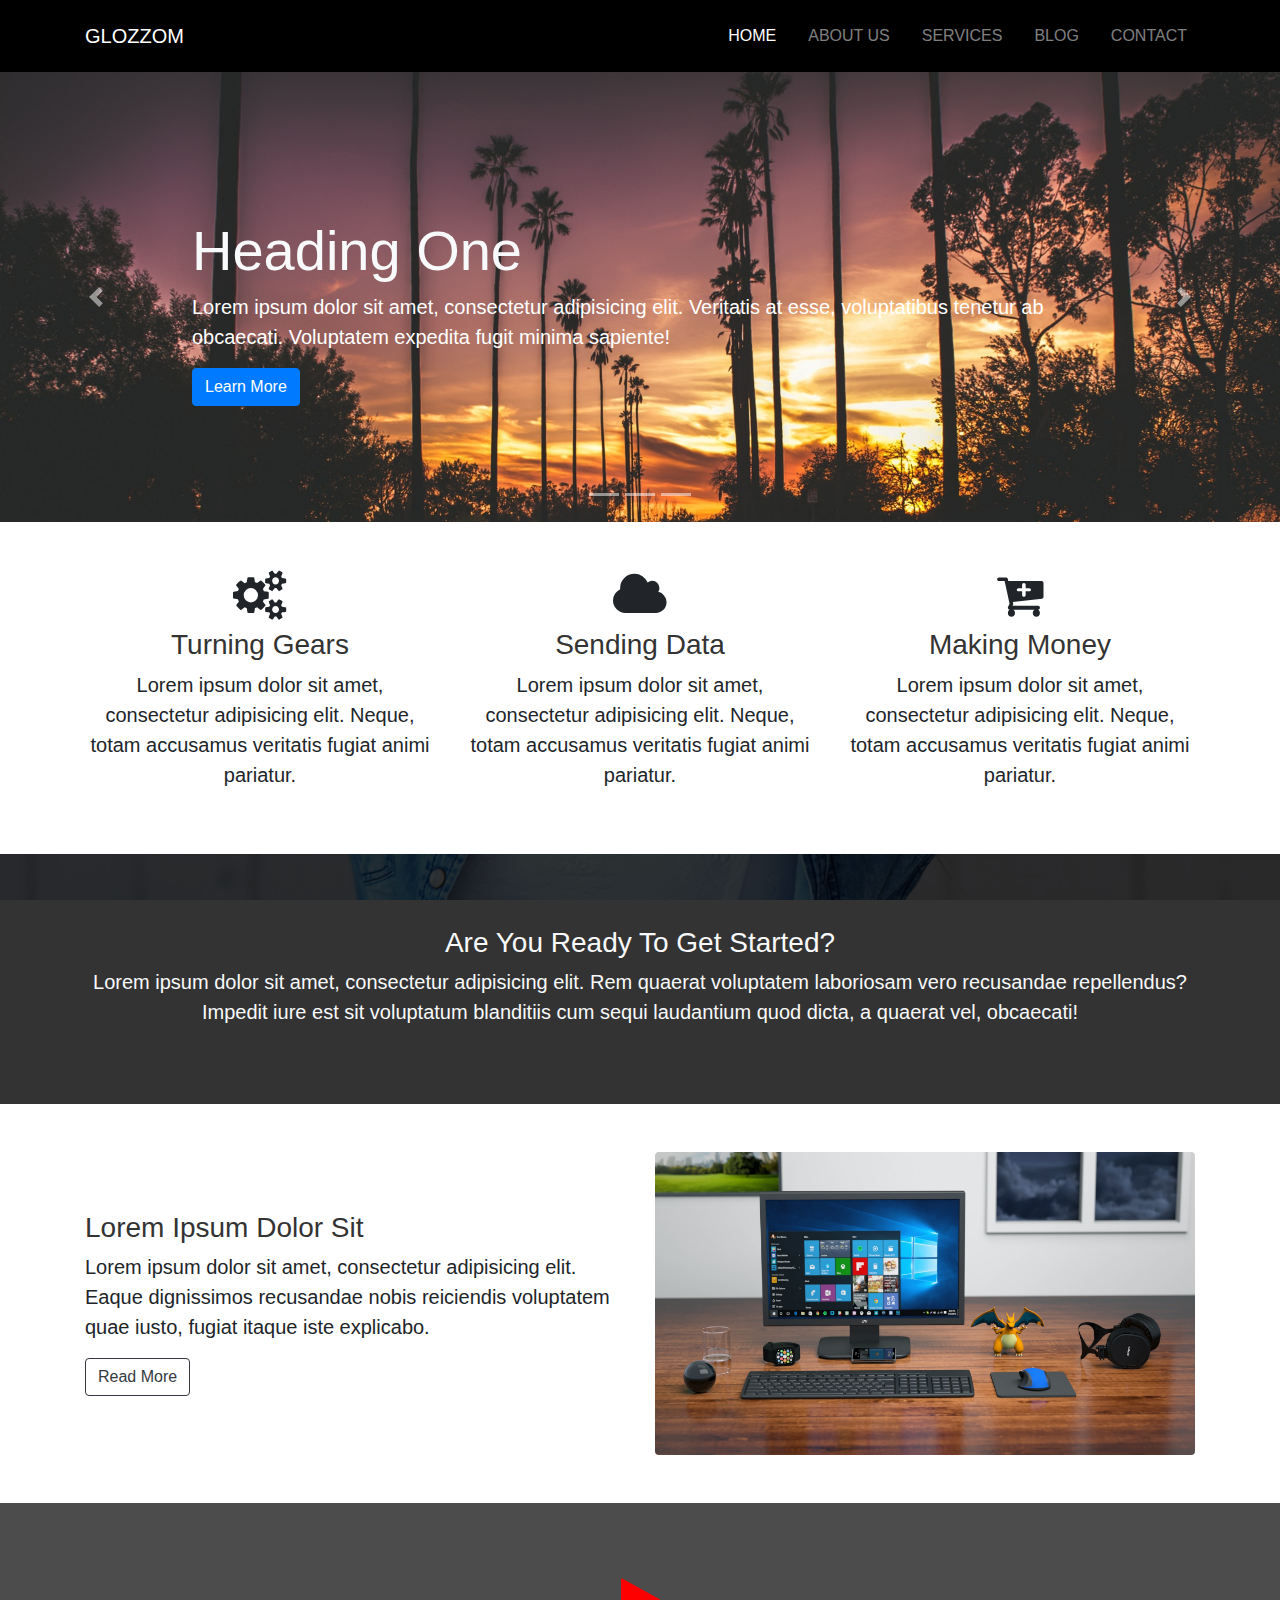
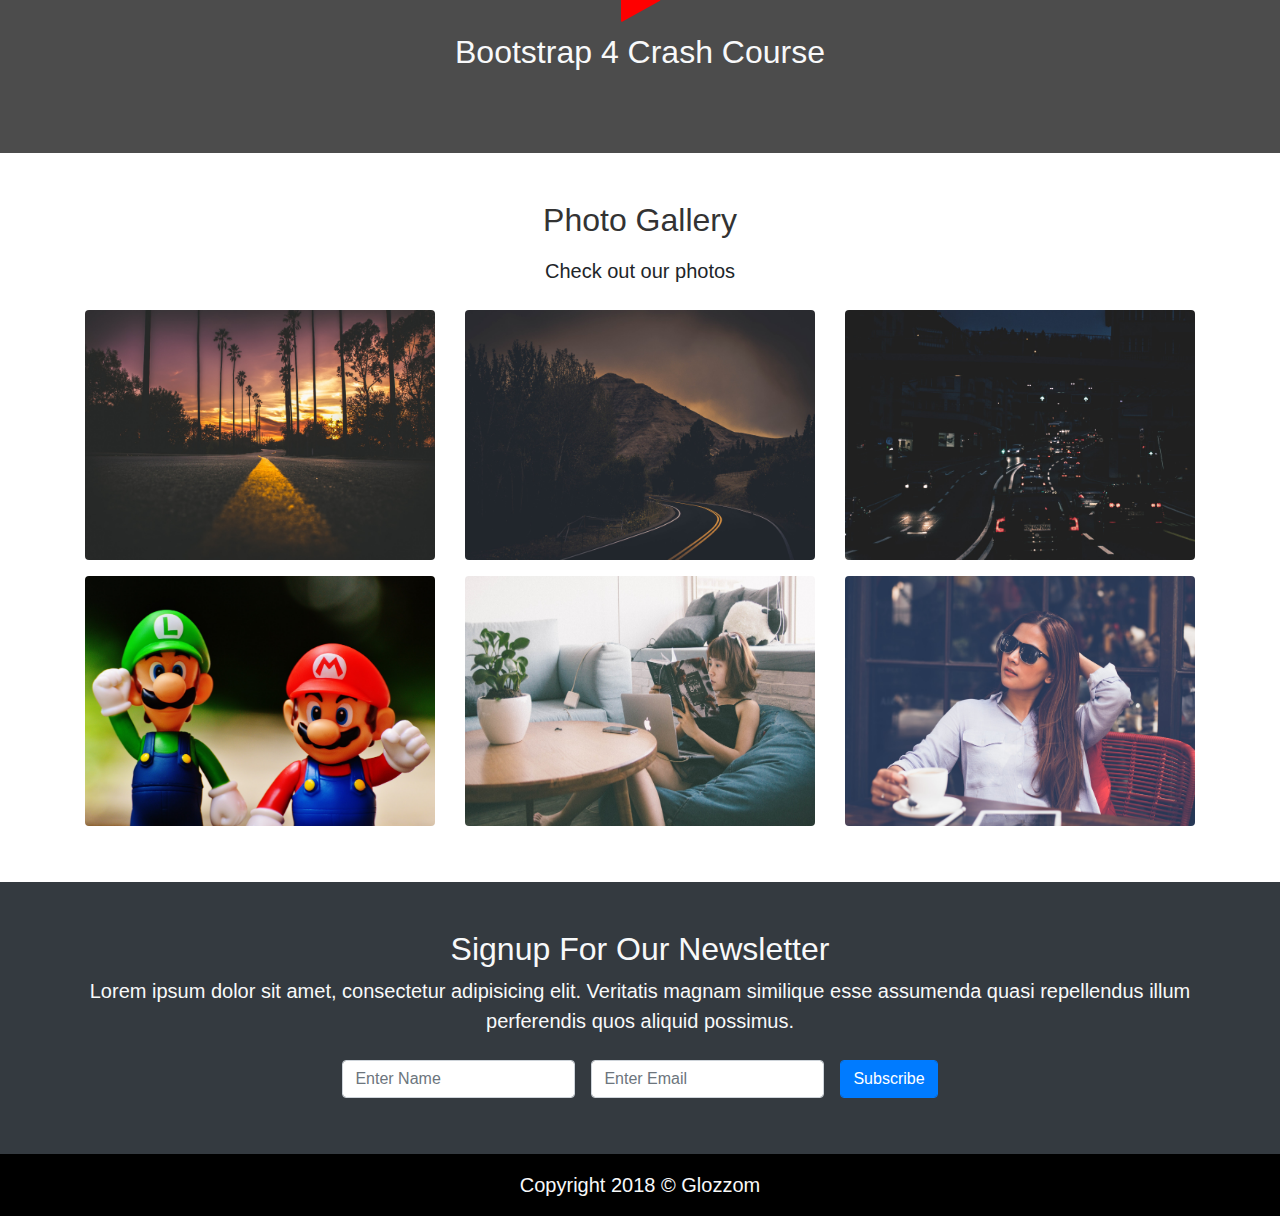
<file: index.html>
<!DOCTYPE html>
<html lang="en">
<head>
    <meta charset="UTF-8">
    <meta name="viewport" content="width=device-width, initial-scale=1.0">
    <link rel="shortcut icon" href="image/icon.png" type="image/x-icon">
    <link rel="stylesheet" href="css/uikit.min.css">
    <link rel="stylesheet" href="css/font-awesome.min.css">
    <link rel="stylesheet" href="css/bootstrap.css">
    <link rel="stylesheet" href="css/navbar-fixed.css">
    <link rel="stylesheet" href="css/style.css">
    <title>GLOZZOM PROJECT</title>
</head>
<body>
    <!--START NAVBAR SECTION-->
    <nav class="navbar navbar-dark  navbar-expand-md py-3" uk-sticky="top: 100; animation: uk-animation-slide-top; bottom: #sticky-on-scroll-up">
        <div class="container">
                <a class="navbar-brand" href="index.html">GLOZZOM</a>
                <button class="navbar-toggler navbar-toggler-right">
                    <span class="navbar-toggler-icon" data-toggle="collapse" data-target="#navbarNav"></span>
                </button>
                <div class="collapse navbar-collapse" id="navbarNav">
                    <ul class="navbar-nav ml-auto">
                        <li class="nav-item active">
                            <a href="index.html" class="nav-link">HOME</a>
                        </li>
                        <li class="nav-item">
                            <a href="about.html" class="nav-link">ABOUT US</a>
                        </li>
                        <li class="nav-item">
                            <a href="service.html" class="nav-link">SERVICES</a>
                        </li>
                        <li class="nav-item">
                            <a href="blog.html" class="nav-link">BLOG</a>
                        </li>
                        <li class="nav-item">
                            <a href="contact.html" class="nav-link">CONTACT</a>
                        </li>
                    </ul>
                </div>

        </div>
    </nav>
    <!--END NAVBAR SECTION-->
    <!--START CAROUSEL SLIDER-->
    <section class="showcase bg-dark">
        <div id="mycarousel" class="carousel slide" data-ride="carousel">
            <ol class="carousel-indicators">
                <li data-slide-to="0" data-target="#mycarousel" active></li>
                <li data-slide-to="1" data-target="#mycarousel" ></li>
                <li data-slide-to="2" data-target="#mycarousel" ></li>
            </ol>
            <div class="carousel-inner">
                <div class="carousel-item slider-image1 active">
                    <div class="container">
                        <div class="carousel-caption mb-3 pb-3 mb-sm-5 pb-sm-5 text-left">
                            <h2 class="display-4 text-light">Heading One</h2>
                            <p class="lead">Lorem ipsum dolor sit amet, consectetur adipisicing elit. Veritatis at esse, voluptatibus tenetur ab obcaecati. Voluptatem expedita fugit minima sapiente!</p>
                            <a href="#" class="btn btn-primary">Learn More</a>
                        </div>
                    </div>
                </div>
            <div class="carousel-item slider-image2">
                <div class="container">
                    <div class="carousel-caption mb-3 pb-3 mb-sm-5 pb-sm-5 text-center">
                        <h2 class="display-4 text-light">Heading Two</h2>
                        <p class="lead">Lorem ipsum dolor sit amet, consectetur adipisicing elit. Veritatis at esse, voluptatibus tenetur ab obcaecati. Voluptatem expedita fugit minima sapiente!</p>
                       <a href="#" class="btn btn-danger">Learn More</a>
                    </div>
                </div>
            </div>
            <div class="carousel-item slider-image3">
                <div class="container">
                    <div class="carousel-caption  mb-3 pb-3 mb-sm-5 pb-sm-5  text-right">
                        <h2 class="display-4 text-light">Heading Three</h2>
                        <p class="lead">Lorem ipsum dolor sit amet, consectetur adipisicing elit. Veritatis at esse, voluptatibus tenetur ab obcaecati. Voluptatem expedita fugit minima sapiente!</p>
                       <a href="#" class="btn btn-info">Learn More</a>
                    </div>
                </div>
            </div>
              
            <a class="carousel-control-prev" href="#mycarousel" role="button" data-slide="prev">
              <span class="carousel-control-prev-icon" aria-hidden="true"></span>
              <span class="sr-only">Previous</span>
            </a>
            <a class="carousel-control-next" href="#mycarousel" role="button" data-slide="next">
              <span class="carousel-control-next-icon" aria-hidden="true"></span>
              <span class="sr-only">Next</span>
            </a>
            </div>
        </div>
    </section>
    <!--END CAROUSEL SLIDER-->
    <!--START HOME ICON-->
    <section class="home-icon text-center py-5">
        <div class="container">
            <div class="row">
                <div class="col-md-4 mb-3">
                    <i class="fa fa-gears mb-2"></i>
                    <h3>Turning Gears</h3>
                    <p class="lead mb-0">Lorem ipsum dolor sit amet, consectetur adipisicing elit. Neque, totam accusamus veritatis fugiat animi pariatur.</p>
                </div>
                <div class="col-md-4 mb-3">
                    <i class="fa fa-cloud mb-2"></i>
                    <h3>Sending Data</h3>
                    <p class="lead mb-0">Lorem ipsum dolor sit amet, consectetur adipisicing elit. Neque, totam accusamus veritatis fugiat animi pariatur.</p>
                </div>
                <div class="col-md-4 mb-3">
                    <i class="fa fa-cart-plus mb-2"></i>
                    <h3>Making Money</h3>
                    <p class="lead mb-0">Lorem ipsum dolor sit amet, consectetur adipisicing elit. Neque, totam accusamus veritatis fugiat animi pariatur.</p>
                </div>
            </div>
        </div>
    </section>
    <!--END HOME ICON-->
    <!--GET STARTED SECTION-->
    <section class="get-started py-5 text-center text-light">
        <div class="dark-overlay">
            <div class="container">
                <div class="row">
                    <div class="col mt-5 pt-4">
                        <h3 class="text-light">Are You Ready To Get Started?</h3>
                        <p class="lead">Lorem ipsum dolor sit amet, consectetur adipisicing elit. Rem quaerat voluptatem laboriosam vero recusandae repellendus? Impedit iure est sit voluptatum blanditiis cum sequi laudantium quod dicta, a quaerat vel, obcaecati!</p>
                    </div>
                </div>
            </div>
        </div>
    </section>
    <!--END STARTED SECTION-->
    <!--START INFO SECTION-->
    <section class="info-section py-5">
        <div class="container">
            <div class="row">
                <div class="col-md-6 align-self-center">
                    <h3>Lorem Ipsum Dolor Sit</h3>
                    <p class="lead">Lorem ipsum dolor sit amet, consectetur adipisicing elit. Eaque dignissimos recusandae nobis reiciendis voluptatem quae iusto, fugiat itaque iste explicabo.</p>
                    <button class="btn btn-outline-dark">Read More</button>
                </div>
                <div class="col-md-6 mt-sm-3 mt-3 mt-md-0 mt-lg-0">
                    <img src="image/pc.jpeg" alt="pc" class="img-fluid rounded">
                </div>
            </div>
        </div>
    </section>
   
    <!--END INFO SECTION -->
    <!--START HOME-VIDEO SECTION -->
    <section class="home-video py-5 text-center text-light">
        <div class="dark-overlay">
            <div class="container">
                <div class="row">
                    <div class="col mt-5 pt-4">
                        <div uk-lightbox class="mb-2">
                            <a href="https://youtu.be/afGKbiD_EaU" class="text-light">
                                <i class="fa fa-play"></i>
                            </a>
                        </div>
                        <h2 class="text-light">Bootstrap 4 Crash Course</h2>
                    </div>
                </div>
            </div>
        </div>
    </section>
    <!--END HOME-VIDEO SECTION -->
    <!--START PHOTO-GALLERY SECTION -->
    <section class="image-gallery py-5 text-center" uk-lightbox>
        <div class="container">
            <div class="row">
                <div class="col">
                    <h2>Photo Gallery</h2>
                    <p class="lead my-3">Check out our photos</p>
                </div>
            </div>
            <div class="row">
                <div class="col-md-4 py-2">
                    <div>
                        <a href="image/image1.jpeg">
                            <img class="img-fluid rounded" src="image/image1.jpeg" alt="IMAGE_1">
                        </a>
                    </div>
                </div>
                <div class="col-md-4 py-2">
                    <div>
                        <a href="image/image2.jpeg">
                            <img class="img-fluid rounded" src="image/image2.jpeg" alt="IMAGE_2">
                        </a>
                    </div>
                </div>
                <div class="col-md-4 py-2">
                    <div>
                        <a href="image/image3.jpeg">
                            <img class="img-fluid rounded" src="image/image3.jpeg" alt="IMAGE_3">
                        </a>
                    </div>
                </div>
                <div class="col-md-4 py-2">
                    <div>
                        <a href="image/image4.jpeg">
                            <img class="img-fluid rounded" src="image/image4.jpeg" alt="IMAGE_4">
                        </a>
                    </div>
                </div>
                <div class="col-md-4 py-2">
                    <div>
                        <a href="image/image5.jpeg">
                            <img class="img-fluid rounded" src="image/image5.jpeg" alt="IMAGE_5">
                        </a>
                    </div>
                </div>
                <div class="col-md-4 py-2">
                    <div>
                        <a href="image/image6.jpeg">
                            <img class="img-fluid rounded" src="image/image6.jpeg" alt="IMAGE_6">
                        </a>
                    </div>
                </div>
            </div>
        </div>
    </section>
    <!--END PHOTO-GALLERY SECTION -->
    <!--START NEWSLETTER SECTION -->
    <section class="newsletter py-5 text-center bg-dark">
        <div class="container">
            <div class="row">
                <div class="col">
                    <h2 class="text-light">Signup For Our Newsletter</h2>
                    <p class="lead text-light">Lorem ipsum dolor sit amet, consectetur adipisicing elit. Veritatis magnam similique esse assumenda quasi repellendus illum perferendis quos aliquid possimus.</p>
                    <form action="#" class="form-inline justify-content-center">
                        <label for="name"></label>
                        <input class="form-control m-2" type="text" name="name" placeholder="Enter Name">
                        <label for="email"></label>
                        <input class="form-control m-2" type="email" name="email" placeholder="Enter Email">
                        <input class="form-control btn btn-primary m-2" type="submit" value="Subscribe">
                    </form>
                </div>
            </div>
        </div>
    </section>
    <!--END NEWSLETTER SECTION -->
    <!--START FOOTER SECTION -->
    <section class="footer-section text-center py-3">
        <div class="container">
            <div class="row">
               <div class="col">
                <p class="lead text-light mb-0">Copyright 2018 © Glozzom</p>
               </div>
            </div>
        </div>
    </section>
    <!--END FOOTER SECTION -->


    <!--JS SCRIPT FILE-->
    <script src="js/jquery.min.js"></script>
    <script src="js/popper.min.js"></script>
    <script src="js/bootstrap.min.js"></script>
    <script src="js/navbar-fixed.js"></script>
    <script src="js/uikit.min.js"></script>
    <script src="js/uikit-icons.min.js"></script>
    
</body>
</html>
</file>
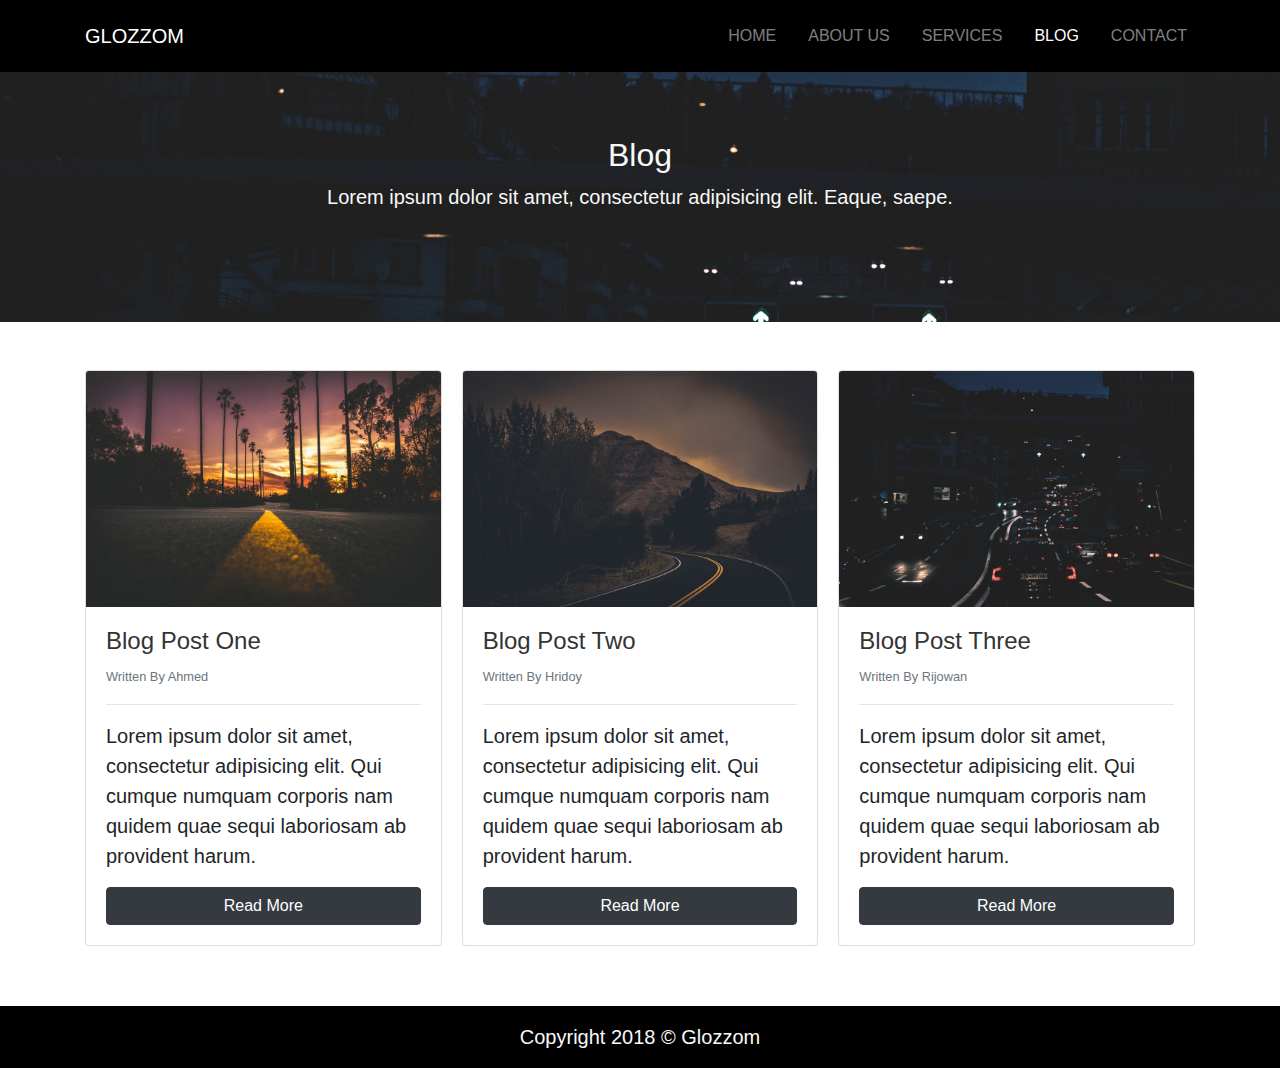
<file: blog.html>
<!DOCTYPE html>
<html lang="en">
<head>
    <meta charset="UTF-8">
    <meta name="viewport" content="width=device-width, initial-scale=1.0">
    <link rel="shortcut icon" href="image/icon.png" type="image/x-icon">
    <link rel="stylesheet" href="css/slick.css">
    <link rel="stylesheet" href="css/slick-theme.css">
    <link rel="stylesheet" href="css/uikit.min.css">
    <link rel="stylesheet" href="css/font-awesome.min.css">
    <link rel="stylesheet" href="css/bootstrap.css">
    <link rel="stylesheet" href="css/navbar-fixed.css">
    <link rel="stylesheet" href="css/style.css">
    <title>GLOZZOM PROJECT</title>
</head>
<body>
    <!--START NAVBAR SECTION-->
    <nav class="navbar navbar-dark  navbar-expand-md py-3" uk-sticky="top: 100; animation: uk-animation-slide-top; bottom: #sticky-on-scroll-up">
        <div class="container">
                <a class="navbar-brand" href="index.html">GLOZZOM</a>
                <button class="navbar-toggler navbar-toggler-right">
                    <span class="navbar-toggler-icon" data-toggle="collapse" data-target="#navbarNav"></span>
                </button>
                <div class="collapse navbar-collapse" id="navbarNav">
                    <ul class="navbar-nav ml-auto">
                        <li class="nav-item">
                            <a href="index.html" class="nav-link">HOME</a>
                        </li>
                        <li class="nav-item">
                            <a href="about.html" class="nav-link">ABOUT US</a>
                        </li>
                        <li class="nav-item">
                            <a href="service.html" class="nav-link">SERVICES</a>
                        </li>
                        <li class="nav-item active">
                            <a href="blog.html" class="nav-link">BLOG</a>
                        </li>
                        <li class="nav-item">
                            <a href="contact.html" class="nav-link">CONTACT</a>
                        </li>
                    </ul>
                </div>

        </div>
    </nav>
    <!--END NAVBAR SECTION-->
    <!--START BLOG PAGE HEADER-->
    <section class="blog-page-header text-center">
        <div class="container">
            <div class="row">
                <div class="col pt-3 mt-5">
                    <h2 class="text-light">Blog</h2>
                    <p class="lead text-light">Lorem ipsum dolor sit amet, consectetur adipisicing elit. Eaque, saepe.</p>
                </div>
            </div>
        </div>
    </section>
    <!--END BLOG PAGE HEADER-->
    <!--START BLOG SECTION-->
    <section class="blog-section py-5">
        <div class="container">
            <div class="row">
                <div class="col">
                    <div class="card-columns">
                        <div class="card">
                            <img src="image/image1.jpeg" class="img-fluid card-img-top" alt="blog-one">
                            <div class="card-body">
                                <div class="card-title">
                                    <h4>Blog Post One</h4>
                                    <small class="text-muted">Written By Ahmed</small>
                                </div>
                                <hr>
                                <p class="lead">Lorem ipsum dolor sit amet, consectetur adipisicing elit. Qui cumque numquam corporis nam quidem quae sequi laboriosam ab provident harum.</p>
                                <a href="#" class="btn btn-dark btn-block">Read More</a>
                            </div>
                        </div>
                        <div class="card">
                            <img src="image/image2.jpeg" class="img-fluid card-img-top" alt="blog-one">
                            <div class="card-body">
                                <div class="card-title">
                                    <h4>Blog Post Two</h4>
                                    <small class="text-muted">Written By Hridoy</small>
                                </div>
                                <hr>
                                <p class="lead">Lorem ipsum dolor sit amet, consectetur adipisicing elit. Qui cumque numquam corporis nam quidem quae sequi laboriosam ab provident harum.</p>
                                <a href="#" class="btn btn-dark btn-block">Read More</a>
                            </div>
                        </div>
                        <div class="card">
                            <img src="image/image3.jpeg" class="img-fluid card-img-top" alt="blog-one">
                            <div class="card-body">
                                <div class="card-title">
                                    <h4>Blog Post Three</h4>
                                    <small class="text-muted">Written By Rijowan</small>
                                </div>
                                <hr>
                                <p class="lead">Lorem ipsum dolor sit amet, consectetur adipisicing elit. Qui cumque numquam corporis nam quidem quae sequi laboriosam ab provident harum.</p>
                                <a href="#" class="btn btn-dark btn-block">Read More</a>
                            </div>
                        </div>
                    </div>
                </div>
            </div>
        </div>
    </section>
    <!--END BLOG SECTION-->


    <!--START FOOTER SECTION -->
    <section class="footer-section text-center py-3">
        <div class="container">
            <div class="row">
               <div class="col">
                <p class="lead text-light mb-0">Copyright 2018 © Glozzom</p>
               </div>
            </div>
        </div>
    </section>
    <!--END FOOTER SECTION -->


    <!--JS SCRIPT FILE-->
    <script src="js/jquery.min.js"></script>
    <script src="js/popper.min.js"></script>
    <script src="js/bootstrap.min.js"></script>
    <script src="js/navbar-fixed.js"></script>
    <script src="js/uikit.min.js"></script>
    <script src="js/uikit-icons.min.js"></script>
    <script src="js/slick.js"></script>
    <script src="js/main.js"></script>
    
</body>
</html>
</file>
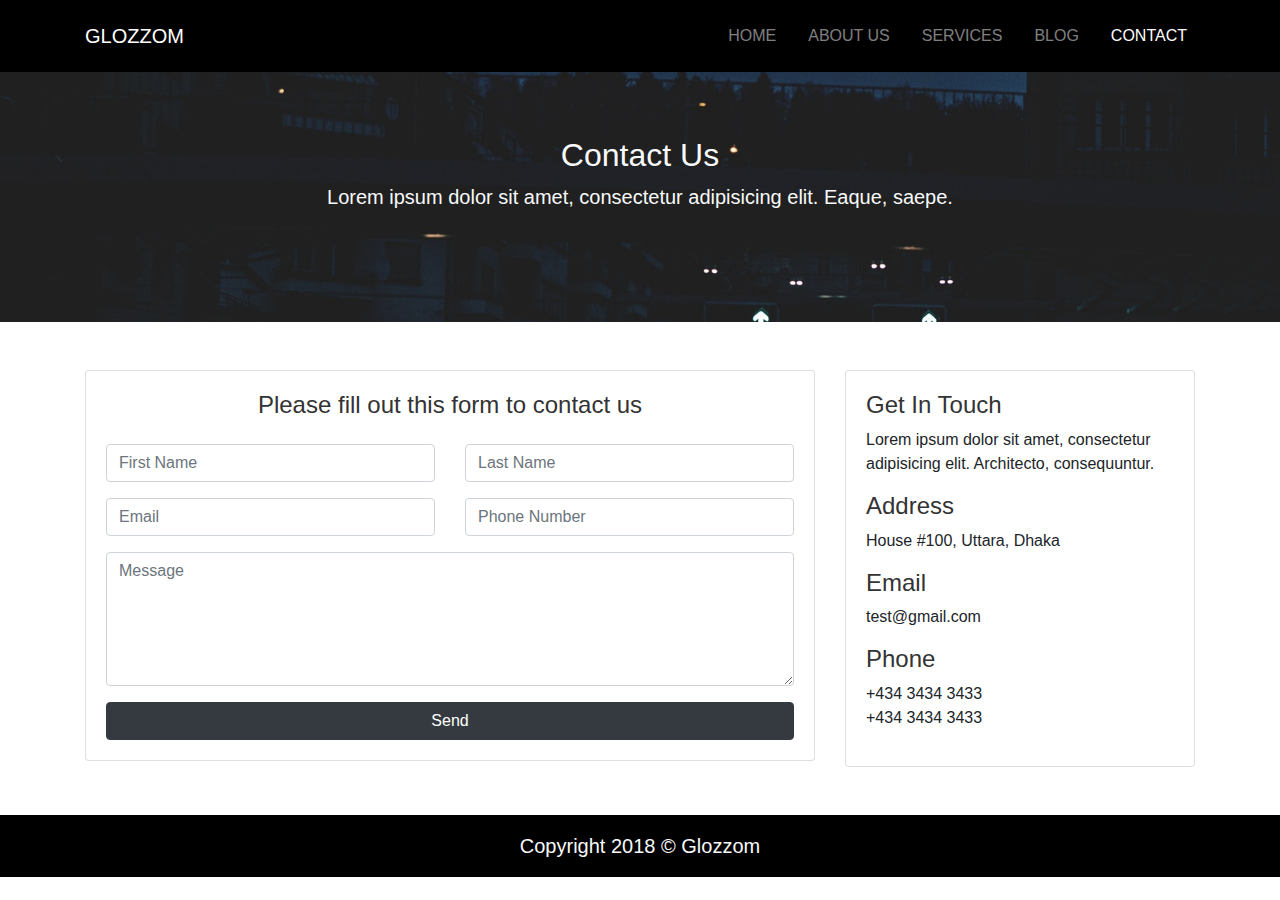
<file: contact.html>
<!DOCTYPE html>
<html lang="en">
<head>
    <meta charset="UTF-8">
    <meta name="viewport" content="width=device-width, initial-scale=1.0">
    <link rel="shortcut icon" href="image/icon.png" type="image/x-icon">
    <link rel="stylesheet" href="css/slick.css">
    <link rel="stylesheet" href="css/slick-theme.css">
    <link rel="stylesheet" href="css/uikit.min.css">
    <link rel="stylesheet" href="css/font-awesome.min.css">
    <link rel="stylesheet" href="css/bootstrap.css">
    <link rel="stylesheet" href="css/navbar-fixed.css">
    <link rel="stylesheet" href="css/style.css">
    <title>GLOZZOM PROJECT</title>
</head>
<body>
    <!--START NAVBAR SECTION-->
    <nav class="navbar navbar-dark  navbar-expand-md py-3" uk-sticky="top: 100; animation: uk-animation-slide-top; bottom: #sticky-on-scroll-up">
        <div class="container">
                <a class="navbar-brand" href="index.html">GLOZZOM</a>
                <button class="navbar-toggler navbar-toggler-right">
                    <span class="navbar-toggler-icon" data-toggle="collapse" data-target="#navbarNav"></span>
                </button>
                <div class="collapse navbar-collapse" id="navbarNav">
                    <ul class="navbar-nav ml-auto">
                        <li class="nav-item">
                            <a href="index.html" class="nav-link">HOME</a>
                        </li>
                        <li class="nav-item">
                            <a href="about.html" class="nav-link">ABOUT US</a>
                        </li>
                        <li class="nav-item">
                            <a href="service.html" class="nav-link">SERVICES</a>
                        </li>
                        <li class="nav-item">
                            <a href="blog.html" class="nav-link">BLOG</a>
                        </li>
                        <li class="nav-item active">
                            <a href="contact.html" class="nav-link">CONTACT</a>
                        </li>
                    </ul>
                </div>

        </div>
    </nav>
    <!--END NAVBAR SECTION-->
    <!--START CONTACT PAGE HEADER-->
    <section class="contact-page-header text-center">
        <div class="container">
            <div class="row">
                <div class="col pt-3 mt-5">
                    <h2 class="text-light">Contact Us</h2>
                    <p class="lead text-light">Lorem ipsum dolor sit amet, consectetur adipisicing elit. Eaque, saepe.</p>
                </div>
            </div>
        </div>
    </section>
    <!--END CONTACT PAGE HEADER-->
    <!--START CONTACT SECTION -->
    <section class="contact-section py-5">
        <div class="container">
            <div class="row">
                    <div class="col-md-8">
                        <div class="card">
                            <div class="card-body">
                                <h4 class="text-center">Please fill out this form to contact us</h4>
                                <div class="row mt-4">
                                    <div class="col-md-6">
                                        <div class="form-group">
                                            <input type="text" name="first_name" placeholder="First Name" class="form-control">
                                        </div>
                                    </div>
                                    <div class="col-md-6">
                                        <div class="form-group">
                                            <input type="text" name="last_name" placeholder="Last Name" class="form-control">
                                        </div>
                                    </div>
                                    <div class="col-md-6">
                                        <div class="form-group">
                                            <input type="email" name="email" placeholder="Email" class="form-control">
                                        </div>
                                    </div>
                                    <div class="col-md-6">
                                        <div class="form-group">
                                            <input type="text" name="phone" placeholder="Phone Number" class="form-control">
                                        </div>
                                    </div>
                                    <div class="col-md-12">
                                        <div class="form-group">
                                            <textarea name="message" cols="5" rows="5" class="form-control" placeholder="Message"></textarea>
                                        </div>
                                        <a href="#" class="btn btn-dark btn-block" >Send</a>
                                    </div>
                                </div>
                            </div>
                        </div>
                    </div>
                    <div class="col-md-4">
                        <div class="card">
                            <div class="card-body">
                                <h4>Get In Touch</h4>
                                <p>Lorem ipsum dolor sit amet, consectetur adipisicing elit. Architecto, consequuntur.</p>
                                <h4>Address</h4>
                                <p>House #100, Uttara, Dhaka</p>
                                <h4>Email</h4>
                                <p>test@gmail.com</p>
                                <h4>Phone</h4>
                                <p class="mb-0">+434 3434 3433</p>
                                <p>+434 3434 3433</p>
                            </div>
                        </div>
                    </div>
            </div>
        </div>
    </section>
    <!--START FOOTER SECTION -->
    <section class="footer-section text-center py-3">
        <div class="container">
            <div class="row">
               <div class="col">
                <p class="lead text-light mb-0">Copyright 2018 © Glozzom</p>
               </div>
            </div>
        </div>
    </section>
    <!--END FOOTER SECTION -->


    <!--JS SCRIPT FILE-->
    <script src="js/jquery.min.js"></script>
    <script src="js/popper.min.js"></script>
    <script src="js/bootstrap.min.js"></script>
    <script src="js/navbar-fixed.js"></script>
    <script src="js/uikit.min.js"></script>
    <script src="js/uikit-icons.min.js"></script>
    <script src="js/slick.js"></script>
    <script src="js/main.js"></script>
    
</body>
</html>
</file>
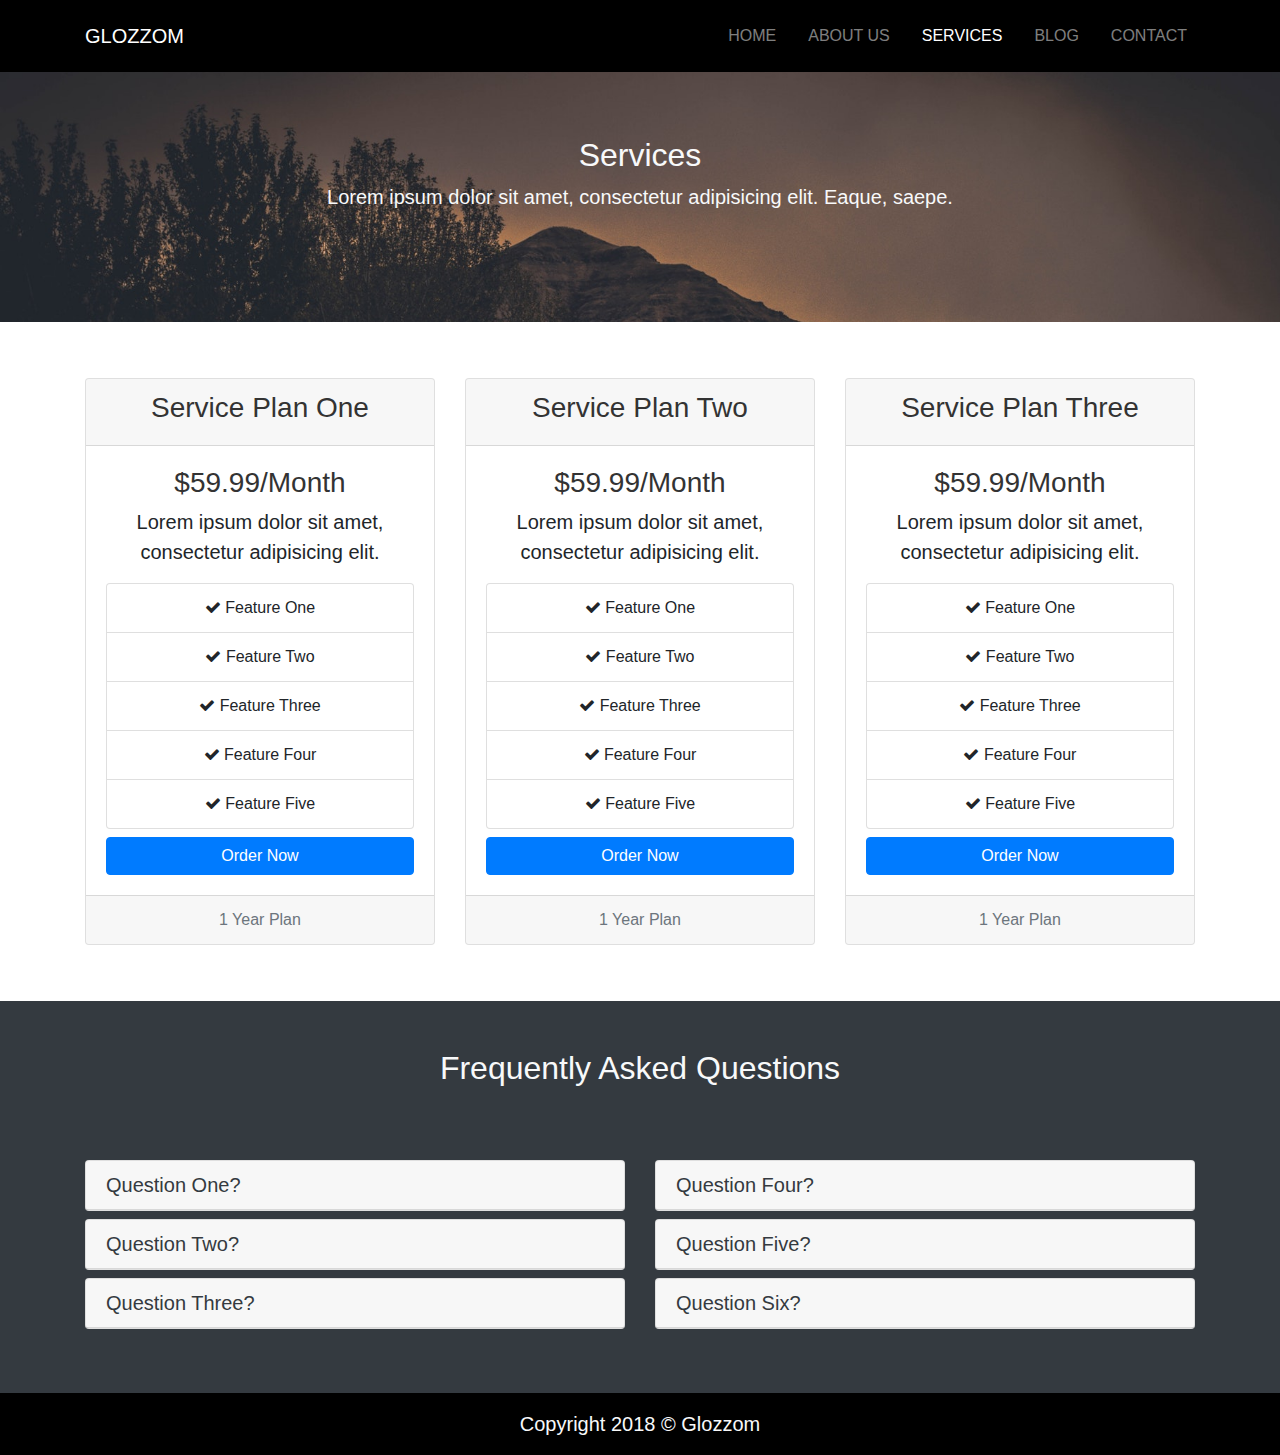
<file: service.html>
<!DOCTYPE html>
<html lang="en">
<head>
    <meta charset="UTF-8">
    <meta name="viewport" content="width=device-width, initial-scale=1.0">
    <link rel="shortcut icon" href="image/icon.png" type="image/x-icon">
    <link rel="stylesheet" href="css/slick.css">
    <link rel="stylesheet" href="css/slick-theme.css">
    <link rel="stylesheet" href="css/uikit.min.css">
    <link rel="stylesheet" href="css/font-awesome.min.css">
    <link rel="stylesheet" href="css/bootstrap.css">
    <link rel="stylesheet" href="css/navbar-fixed.css">
    <link rel="stylesheet" href="css/style.css">
    <title>GLOZZOM PROJECT</title>
</head>
<body>
    <!--START NAVBAR SECTION-->
    <nav class="navbar navbar-dark  navbar-expand-md py-3" uk-sticky="top: 100; animation: uk-animation-slide-top; bottom: #sticky-on-scroll-up">
        <div class="container">
                <a class="navbar-brand" href="index.html">GLOZZOM</a>
                <button class="navbar-toggler navbar-toggler-right">
                    <span class="navbar-toggler-icon" data-toggle="collapse" data-target="#navbarNav"></span>
                </button>
                <div class="collapse navbar-collapse" id="navbarNav">
                    <ul class="navbar-nav ml-auto">
                        <li class="nav-item">
                            <a href="index.html" class="nav-link">HOME</a>
                        </li>
                        <li class="nav-item">
                            <a href="about.html" class="nav-link">ABOUT US</a>
                        </li>
                        <li class="nav-item active">
                            <a href="service.html" class="nav-link">SERVICES</a>
                        </li>
                        <li class="nav-item">
                            <a href="blog.html" class="nav-link">BLOG</a>
                        </li>
                        <li class="nav-item">
                            <a href="contact.html" class="nav-link">CONTACT</a>
                        </li>
                    </ul>
                </div>

        </div>
    </nav>
    <!--END NAVBAR SECTION-->
    <!--START SERVICES PAGE HEADER-->
    <section class="service-page-header text-center">
        <div class="container">
            <div class="row">
                <div class="col pt-3 mt-5">
                    <h2 class="text-light">Services</h2>
                    <p class="lead text-light">Lorem ipsum dolor sit amet, consectetur adipisicing elit. Eaque, saepe.</p>
                </div>
            </div>
        </div>
    </section>
    <!--END SERVICES PAGE HEADER-->
    <!--START PRICE TABLE-->
    <section class="price-table-section py-5 text-center">
        <div class="container">
            <div class="row">
                <div class="col-md-4 my-2">
                    <div class="card">
                        <div class="card-header">
                            <h3>Service Plan One</h3>
                        </div>
                        <div class="card-body">
                            <div class="card-title">
                                <h3>$59.99/Month</h3>
                                <p class="lead">Lorem ipsum dolor sit amet, consectetur adipisicing elit.</p>
                            </div>
                            <ul class="list-group">
                                <li class="list-group-item">
                                    <i class="fa fa-check"></i> Feature One 
                                </li>
                                <li class="list-group-item">
                                    <i class="fa fa-check"></i> Feature Two 
                                </li>
                                <li class="list-group-item">
                                    <i class="fa fa-check"></i> Feature Three 
                                </li>
                                <li class="list-group-item">
                                    <i class="fa fa-check"></i> Feature Four 
                                </li>
                                <li class="list-group-item">
                                    <i class="fa fa-check"></i> Feature Five 
                                </li>
                            </ul>
                            <a href="" class="btn btn-primary btn-block mt-2">Order Now</a>
                        </div>
                        <div class="card-footer">
                            <p class="text-muted mb-0">1 Year Plan </p>
                        </div>
                    </div>
                </div>
                <div class="col-md-4 my-2">
                    <div class="card">
                        <div class="card-header">
                            <h3>Service Plan Two</h3>
                        </div>
                        <div class="card-body">
                            <div class="card-title">
                                <h3>$59.99/Month</h3>
                                <p class="lead">Lorem ipsum dolor sit amet, consectetur adipisicing elit.</p>
                            </div>
                            <ul class="list-group">
                                <li class="list-group-item">
                                    <i class="fa fa-check"></i> Feature One 
                                </li>
                                <li class="list-group-item">
                                    <i class="fa fa-check"></i> Feature Two 
                                </li>
                                <li class="list-group-item">
                                    <i class="fa fa-check"></i> Feature Three 
                                </li>
                                <li class="list-group-item">
                                    <i class="fa fa-check"></i> Feature Four 
                                </li>
                                <li class="list-group-item">
                                    <i class="fa fa-check"></i> Feature Five 
                                </li>
                            </ul>
                            <a href="" class="btn btn-primary btn-block mt-2">Order Now</a>
                        </div>
                        <div class="card-footer">
                            <p class="text-muted mb-0">1 Year Plan </p>
                        </div>
                    </div>
                </div>
                <div class="col-md-4 my-2">
                    <div class="card">
                        <div class="card-header">
                            <h3>Service Plan Three</h3>
                        </div>
                        <div class="card-body">
                            <div class="card-title">
                                <h3>$59.99/Month</h3>
                                <p class="lead">Lorem ipsum dolor sit amet, consectetur adipisicing elit.</p>
                            </div>
                            <ul class="list-group">
                                <li class="list-group-item">
                                    <i class="fa fa-check"></i> Feature One 
                                </li>
                                <li class="list-group-item">
                                    <i class="fa fa-check"></i> Feature Two 
                                </li>
                                <li class="list-group-item">
                                    <i class="fa fa-check"></i> Feature Three 
                                </li>
                                <li class="list-group-item">
                                    <i class="fa fa-check"></i> Feature Four 
                                </li>
                                <li class="list-group-item">
                                    <i class="fa fa-check"></i> Feature Five 
                                </li>
                            </ul>
                            <a href="" class="btn btn-primary btn-block mt-2">Order Now</a>
                        </div>
                        <div class="card-footer">
                            <p class="text-muted mb-0">1 Year Plan </p>
                        </div>
                    </div>
                </div>
            </div>
        </div>
    </section>
    <!--END  PRICE TABLE-->

    <!--START FAQ SECTION -->
    <section class="faq-section py-5 bg-dark" id="accordion">
        <div class="container">
            <div class="row">
                <div class="col mb-5">
                    <h2 class="text-light  text-center">Frequently Asked Questions</h2>
                </div>
            </div>
            <div class="row">
                <div class="col-md-6 my-2">
                    <div class="card my-2">
                        <div class="card-header" id="Faq_One">
                            <h5 class="mb-0">
                                <a class="text-dark" href="#" data-toggle="collapse" data-target="#collapseOne">Question One?</a>
                            </h5>
                        </div>
                        <div id="collapseOne" class="collapse" data-parent="#accordion">
                            <div class="card-body">
                              <p class="lead mb-0">Anim pariatur cliche reprehenderit, enim eiusmod high life accusamus terry richardson ad squid.</p>
                            </div>
                        </div>
                    </div>
                    <div class="card my-2">
                        <div class="card-header" id="Faq_Two">
                            <h5 class="mb-0">
                                <a class="text-dark" href="#" data-toggle="collapse" data-target="#collapseTwo">Question Two?</a>
                            </h5>
                        </div>
                        <div id="collapseTwo" class="collapse" data-parent="#accordion">
                            <div class="card-body">
                              <p class="lead mb-0">Anim pariatur cliche reprehenderit, enim eiusmod high life accusamus terry richardson ad squid.</p>
                            </div>
                        </div>
                    </div>
                    <div class="card my-2">
                        <div class="card-header" id="Faq_Three">
                            <h5 class="mb-0">
                                <a class="text-dark" href="#" data-toggle="collapse" data-target="#collapseThree">Question Three?</a>
                            </h5>
                        </div>
                        <div id="collapseThree" class="collapse" data-parent="#accordion">
                            <div class="card-body">
                              <p class="lead mb-0">Anim pariatur cliche reprehenderit, enim eiusmod high life accusamus terry richardson ad squid.</p>
                            </div>
                        </div>
                    </div>
                </div>
                <div class="col-md-6 my-2">
                    <div class="card my-2">
                        <div class="card-header" id="Faq_Four">
                            <h5 class="mb-0">
                                <a class="text-dark" href="#" data-toggle="collapse" data-target="#collapseFour">Question Four?</a>
                            </h5>
                        </div>
                        <div id="collapseFour" class="collapse" data-parent="#accordion">
                            <div class="card-body">
                              <p class="lead mb-0">Anim pariatur cliche reprehenderit, enim eiusmod high life accusamus terry richardson ad squid.</p>
                            </div>
                        </div>
                    </div>
                    <div class="card my-2">
                        <div class="card-header" id="Faq_Five">
                            <h5 class="mb-0">
                                <a class="text-dark" href="#" data-toggle="collapse" data-target="#collapseFive">Question Five?</a>
                            </h5>
                        </div>
                        <div id="collapseFive" class="collapse" data-parent="#accordion">
                            <div class="card-body">
                              <p class="lead mb-0">Anim pariatur cliche reprehenderit, enim eiusmod high life accusamus terry richardson ad squid.</p>
                            </div>
                        </div>
                    </div>
                    <div class="card my-2">
                        <div class="card-header" id="Faq_Six">
                            <h5 class="mb-0">
                                <a class="text-dark" href="#" data-toggle="collapse" data-target="#collapseSix">Question Six?</a>
                            </h5>
                        </div>
                        <div id="collapseSix" class="collapse" data-parent="#accordion">
                            <div class="card-body">
                              <p class="lead mb-0">Anim pariatur cliche reprehenderit, enim eiusmod high life accusamus terry richardson ad squid.</p>
                            </div>
                        </div>
                    </div>
                </div>
            </div>
        </div>
    </section>
    <!--END FAQ SECTION -->

    <!--START FOOTER SECTION -->
    <section class="footer-section text-center py-3">
        <div class="container">
            <div class="row">
               <div class="col">
                <p class="lead text-light mb-0">Copyright 2018 © Glozzom</p>
               </div>
            </div>
        </div>
    </section>
    <!--END FOOTER SECTION -->


    <!--JS SCRIPT FILE-->
    <script src="js/jquery.min.js"></script>
    <script src="js/popper.min.js"></script>
    <script src="js/bootstrap.min.js"></script>
    <script src="js/navbar-fixed.js"></script>
    <script src="js/uikit.min.js"></script>
    <script src="js/uikit-icons.min.js"></script>
    <script src="js/slick.js"></script>
    <script src="js/main.js"></script>
    
</body>
</html>
</file>
<file: css/navbar-fixed.css>
html, body {
  height: 100%;
}

.container-fluid > .container, .container > .row {
  height: 100%;
}

/* nav */
nav {
  min-height: 3.5rem;
}
nav.fixed-top {
  padding: 0.5rem;
}
nav.bg-primary li a {
  color: #fff !important;
}
nav li a.active {
  padding: .2rem .4rem;
  color: #0275d8 !important;
  background-color: #fff;
  border-radius: .2rem;
  margin: .3rem 0.6rem;
}
nav .navbar-collapse.collapsing ul,
nav .navbar-collapse.show ul {
  margin-top: 3rem;
}
nav .navbar-collapse.collapsing li a,
nav .navbar-collapse.show li a  {
  padding: 0.5rem;
}

nav .navbar-collapse.show li a.active  {
  margin: 0;
}

.navbar-toggler {
  border: 0;
}

.bg-primary {
  color: #fff;
}
</file>
<file: css/style.css>
body{
    box-sizing: border-box;
}
.navbar{
    background: #000;
}
.navbar .nav-item{
    padding-left: 1em;
}
.navbar .nav-item .nav-link{
    text-transform: uppercase;
}
/*--slider--*/
.carousel-item{
    height: 450px;
}
.slider-image1{
    background: url('../image/image1.jpeg');
    background-size: cover;
}
.slider-image2{
    background: url('../image/image2.jpeg');
    background-size: cover;
}
.slider-image3{
    background: url('../image/image3.jpeg');
    background-size: cover;
}

/*HOME ICON*/
.home-icon .fa{
    font-size: 50px;
}
.get-started{
    position: relative;
    background: url('../image/bg1.jpeg');
    background-position: center;
    background-attachment: fixed;
    background-size: cover;
    background-repeat: no-repeat;
    min-height: 250px;
}
.get-started .dark-overlay{
    background: rgba(0,0,0,0.8);
    position: absolute;
    top: 0;
    left: 0;
    width: 100%;
    height: 100%;

}
/*--HOME-VIDEO SECTION*/
.home-video{
    position: relative;
    background: url('../image/people.jpeg');
    background-position: center;
    background-attachment: fixed;
    background-size: cover;
    background-repeat: no-repeat;
    min-height: 250px;
}
.home-video .dark-overlay{
    position: absolute;
    background: rgba(0,0,0,0.7);
    top: 0;
    left: 0;
    width: 100%;
    height: 100%;

}
.home-video .fa{
    font-size: 50px;
    color: red;
}

.image-gallery img{
    min-height: 250px;
}

.footer-section{
    background: #000;
}
/*--END HOME PAGE SECTION--*/
/*--START ABOUT PAGE SECTION--*/
.about-page-header{
    background: url('../image/image1.jpeg');
    background-size: cover;
    background-repeat: no-repeat;
    background-attachment: fixed;
    min-height: 250px;
}
.about-info-section img{
    height: 350px;
    width: 350px;
}
.icon-boxes .fa{
    font-size: 50px;
    margin-bottom: 20px;
}

.testimonial-section .slick-prev::before,
.testimonial-section .slick-next::before{
    color: #000;
}
/*--END ABOUT PAGE DESIGN--*/
/*--START SERVICE PAGE DESIGN--*/
.service-page-header{
    background: url('../image/image2.jpeg');
    background-size: cover;
    background-repeat: no-repeat;
    background-attachment: fixed;
    min-height: 250px;
}
/*--END SERVICE PAGE DESIGN--*/
/*--START BLOG PAGE DESIGN--*/
.blog-page-header{
    background: url('../image/image3.jpeg');
    background-size: cover;
    background-repeat: no-repeat;
    background-attachment: fixed;
    min-height: 250px;
}
/*--END BLOG PAGE DESIGN--*/
.contact-page-header{
    background: url('../image/image3.jpeg');
    background-size: cover;
    background-repeat: no-repeat;
    background-attachment: fixed;
    min-height: 250px;
}
@media(max-width:767px){
    .navbar .nav-item{
        padding-left: 0;
    }
    .get-started{
        min-height: 320px;
    }
    .get-started p{
        font-size: 1.4rem;
    }
}
@media(max-width:480px){
    .carousel-caption h2{
        font-size: 2.5rem;
    }
    .carousel-caption p{
        font-size: 1.3rem;
    }
    .get-started{
        min-height: 400px;
    }
    .get-started p{
        font-size: 1.3rem;
    }
}
</file>
